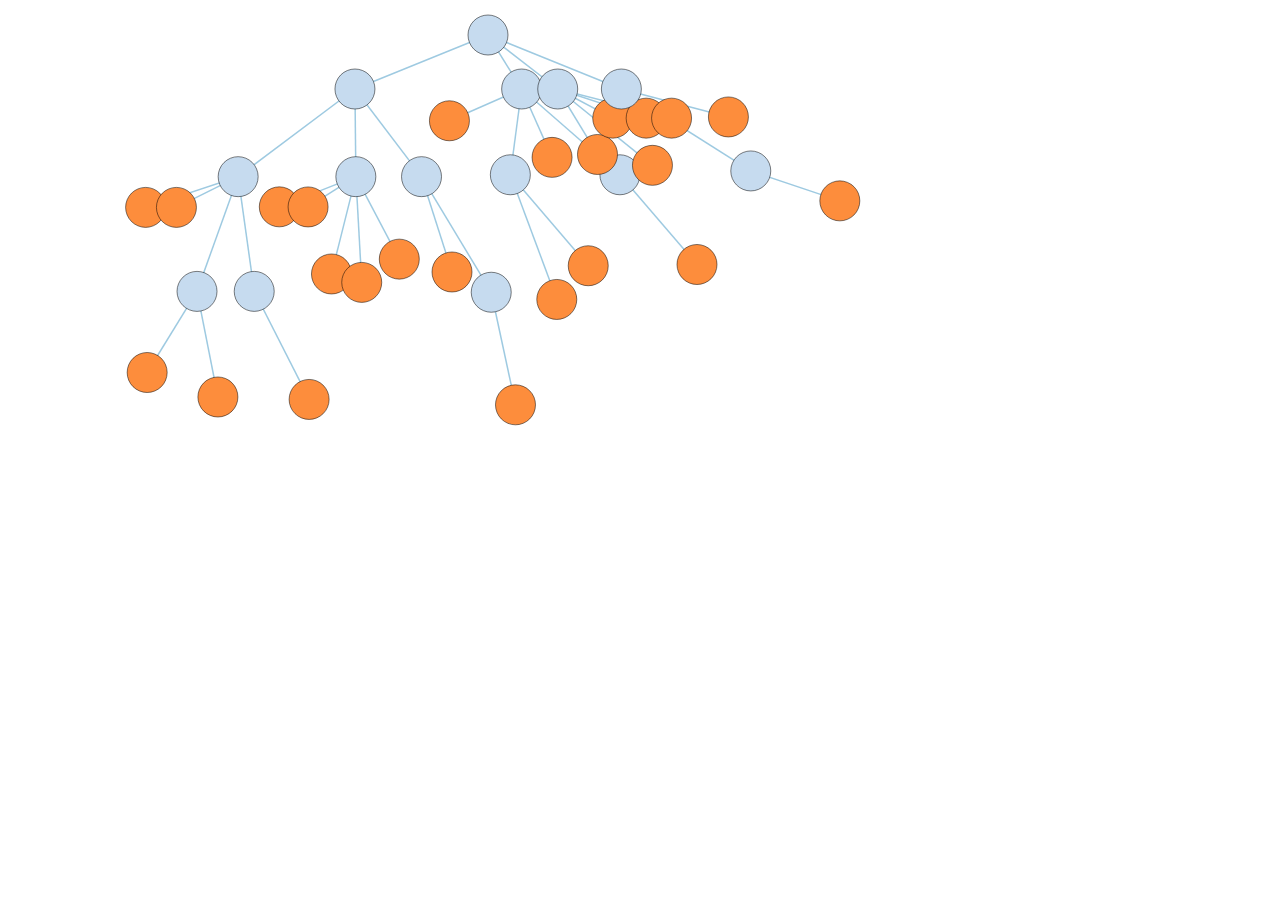
<file: test/hierachyForceLayout.html>
<!DOCTYPE html>
<html>

<head>
    <meta http-equiv="Content-Type" content="text/html;charset=utf-8">
    <title>Force-Directed Graph: Collapsible, Hierarchical</title>
    <script src='d3/d3.v2.js'></script>
    <!-- hide d3.v2.js from bl.ocks.org output by naming it readme.ls -->
    <style type="text/css">
    circle.node {
        cursor: pointer;
        stroke: #000;
        stroke-width: .5px;
    }
    
    line.link {
        fill: none;
        stroke: #9ecae1;
        stroke-width: 1.5px;
    }
    </style>
</head>

<body>
    <div id="chart"></div>
    <script type="text/javascript" src="http://gerhobbelt.github.com/bl.ocks.org-hack/fixit.js"></script>
    <script type="text/javascript">
    var width = 960,
        height = 500,
        node,
        link,
        root;

    var force = d3.layout.force()
        .on("tick", tick)
        .charge(function(d) {
            // return d._children ? -550 : d.children ? -100 : -30;
            return -500
        })
        .linkDistance(function(d) {
            // return d.target._children ? 50 : 30;
            return 70
        })
        .size([width, height]);

    var vis = d3.select("#chart").append("svg")
        .attr("width", width)
        .attr("height", height);

    d3.json("flare.json", function(json) {
        root = json;
        root.fixed = true;
        root.px = root.py = 0;
        update();
    });

    function update(nodes) {
        var nodes = flatten(root);
        var links = d3.layout.tree().links(nodes);

        // make sure we set .px/.py as well as node.fixed will use those .px/.py to 'stick' the node to:
        if (!root.px) {
            // root have not be set / dragged / moved: set initial root position
            root.px = root.x = width / 2;
            root.py = root.y = 25 + 2;
        }

        // Restart the force layout.
        force
            .nodes(nodes)
            .links(links)
            .start();

        // Update the links…
        link = vis.selectAll("line.link")
            .data(links, function(d) {
                return d.target.id;
            });

        // Enter any new links.
        link.enter().insert("line", ".node")
            .attr("class", "link")
            .attr("x1", function(d) {
                return d.source.x;
            })
            .attr("y1", function(d) {
                return d.source.y;
            })
            .attr("x2", function(d) {
                return d.target.x;
            })
            .attr("y2", function(d) {
                return d.target.y;
            });

        // Exit any old links.
        link.exit().remove();

        // Update the nodes…
        node = vis.selectAll("circle.node")
            .data(nodes, function(d) {
                return d.id;
            })
            .style("fill", color);

        node.transition()
            .attr("cy", function(d) {
                return d.y;
            })
            .attr("r", function(d) {
                return 20;
            });

        // Enter any new nodes.
        node.enter().append("circle")
            .attr("class", "node")
            .attr("cx", function(d) {
                return d.x;
            })
            .attr("cy", function(d) {
                return d.y;
            })
            .attr("r", function(d) {
                return 20;
            })
            .style("fill", color)
            .on("click", click)
            .call(force.drag)
            .insert('text',':first-child')
            .attr('style', 'font-size: 14px;')
            .attr('dy', '0.35em')
            .text(function(d) {
                return d.name
            })
            // Exit any old nodes.
        node.exit().remove();
    }

    function tick() {
        // Apply the constraints:
        //
        force.nodes().forEach(function(d) {
            if (!d.fixed) {
                var r = 20 + 4,
                    dx, dy, ly = 30;

                // #1: constraint all nodes to the visible screen:
                d.x = Math.min(width - r, Math.max(r, d.x));
                d.y = Math.min(height - r, Math.max(r, d.y));

                // #1.0: hierarchy: same level nodes have to remain with a 1 LY band vertically:
                if (d.children || d._children) {
                    var py = 0;
                    if (d.parent) {
                        py = d.parent.y;
                    }
                    d.py = d.y = py + d.depth * ly + r;
                }

                // #1a: constraint all nodes to the visible screen: links
                dx = Math.min(0, width - r - d.x) + Math.max(0, r - d.x);
                dy = Math.min(0, height - r - d.y) + Math.max(0, r - d.y);
                d.x += 2 * Math.max(-ly, Math.min(ly, dx));
                d.y += 2 * Math.max(-ly, Math.min(ly, dy));
                // #1b: constraint all nodes to the visible screen: charges ('repulse')
                dx = Math.min(0, width - r - d.px) + Math.max(0, r - d.px);
                dy = Math.min(0, height - r - d.py) + Math.max(0, r - d.py);
                d.px += 2 * Math.max(-ly, Math.min(ly, dx));
                d.py += 2 * Math.max(-ly, Math.min(ly, dy));

                // #2: hierarchy means childs must be BELOW parents in Y direction:
                if (d.parent) {
                    d.y = Math.max(d.y, d.parent.y + ly);
                    d.py = Math.max(d.py, d.parent.py + ly);
                }
            }
        });


        link.attr("x1", function(d) {
                return d.source.x;
            })
            .attr("y1", function(d) {
                return d.source.y;
            })
            .attr("x2", function(d) {
                return d.target.x;
            })
            .attr("y2", function(d) {
                return d.target.y;
            });

        node.attr("cx", function(d) {
                return d.x;
            })
            .attr("cy", function(d) {
                return d.y;
            });
    }

    // Color leaf nodes orange, and packages white or blue.
    function color(d) {
        return d._children ? "#3182bd" : d.children ? "#c6dbef" : "#fd8d3c";
    }

    function circle_radius(d) {
        return d.children ? 4.5 : Math.sqrt(d.size) / 10;
    }

    // Toggle children on click.
    function click(d) {
        if (d.children) {
            d._children = d.children;
            d.children = null;
        } else {
            d.children = d._children;
            d._children = null;
        }
        update();
    }

    // Returns a list of all nodes under the root.
    //
    // Also assign each node a reasonable starting x/y position: we can do better than random placement since we're force-layout-ing a hierarchy!
    function flatten(root) {
        var nodes = [],
            i = 0,
            depth = 0,
            level_widths = [1],
            max_width, max_depth = 1,
            kx, ky;

        function recurse(node, parent, depth, x) {
            if (node.children) {
                var w = level_widths[depth + 1] || 0;
                level_widths[depth + 1] = w + node.children.length;
                max_depth = Math.max(max_depth, depth + 1);
                node.size = node.children.reduce(function(p, v, i) {
                    return p + recurse(v, node, depth + 1, w + i);
                }, 0);
            }
            if (!node.id) node.id = ++i;
            node.parent = parent;
            node.depth = depth;
            if (!node.px) {
                node.y = depth;
                node.x = x;
            }
            nodes.push(node);
            return node.size;
        }

        root.size = recurse(root, null, 0);

        // now correct/balance the x positions:
        max_width = 1;
        for (i = level_widths.length; --i > 0;) {
            max_width = Math.max(max_width, level_widths[i]);
        }
        kx = (width - 20) / max_width;
        ky = (height - 20) / max_depth;
        for (i = nodes.length; --i >= 0;) {
            var node = nodes[i];
            if (!node.px) {
                node.y *= ky;
                node.y += 10 + ky / 2;
                node.x *= kx;
                node.x += 10 + kx / 2;
            }
        }

        return nodes;
    }
    </script>
</body>

</html>
</file>
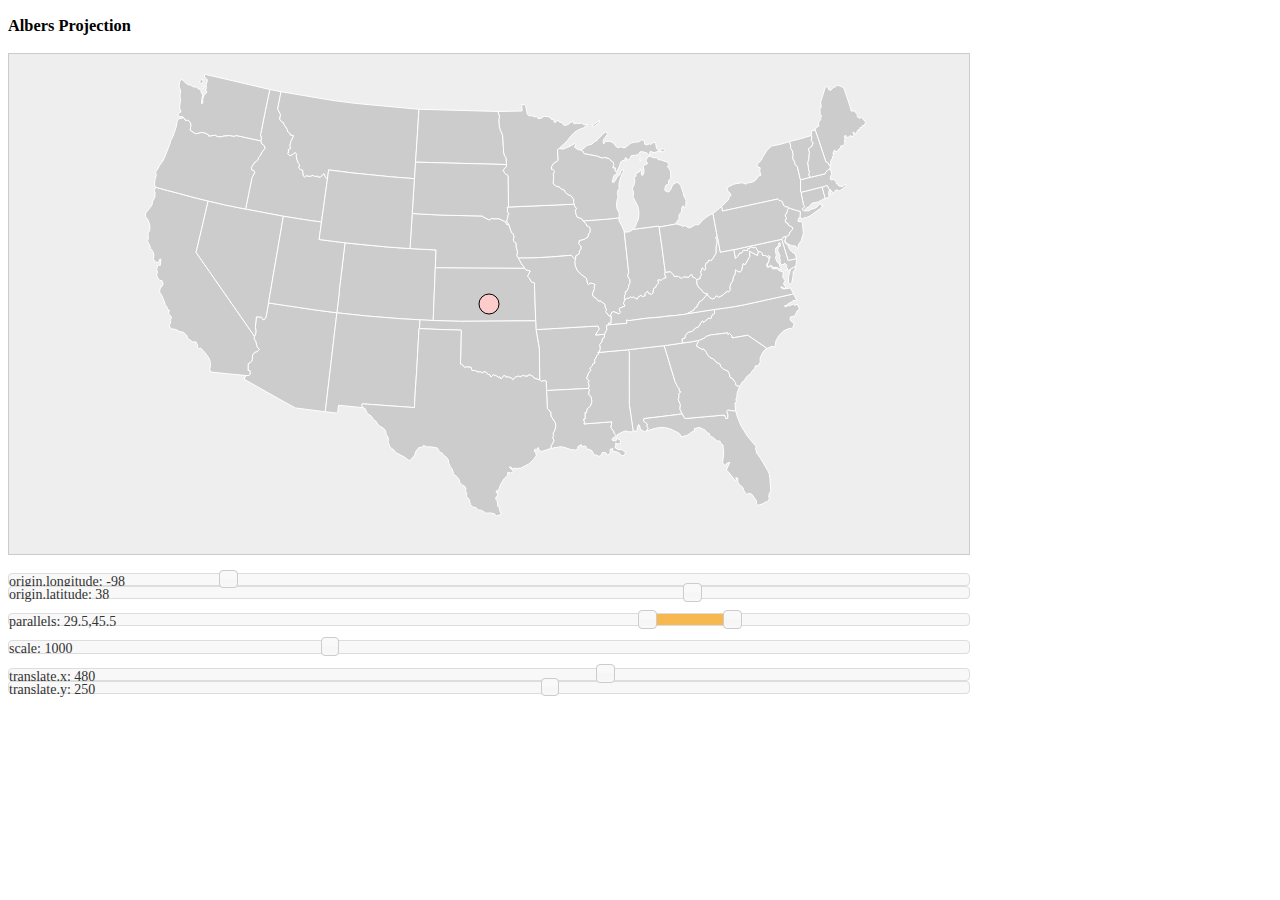
<file: test/d3/examples/albers/albers.html>
<!DOCTYPE html>
<html>
  <head>
    <meta http-equiv="Content-Type" content="text/html;charset=utf-8">
    <title>Albers Projection</title>
    <script type="text/javascript" src="../../d3.v2.js"></script>
    <script type="text/javascript" src="../../lib/jquery/jquery.min.js"></script>
    <script type="text/javascript" src="../../lib/jquery-ui/jquery-ui.min.js"></script>
    <style type="text/css">

@import url("../../lib/jquery-ui/jquery-ui.css");

body, .ui-widget {
  font: 14px Helvetica Neue;
}

svg {
  width: 960px;
  height: 500px;
  border: solid 1px #ccc;
  background: #eee;
}

#states path {
  fill: #ccc;
  stroke: #fff;
}

#states circle {
  fill: #fcc;
  stroke: #000;
}

div {
  width: 960px;
}

    </style>
  </head>
  <body>
    <h3>Albers Projection</h3>
    <script type="text/javascript">

// Our projection.
var xy = d3.geo.albers(),
    path = d3.geo.path().projection(xy);

d3.select("body")
  .append("svg")
  .append("g")
    .attr("id", "states");

d3.json("../data/us-states.json", function(collection) {
  d3.select("#states")
    .selectAll("path")
      .data(collection.features)
    .enter().append("path")
      .attr("d", path);
  d3.select("#states")
    .append("circle")
      .attr("r", 10)
      .attr("transform", "translate(" + xy(xy.origin()).join(",") + ")")
});

function refresh() {
  d3.selectAll("#states path")
      .attr("d", path);
  d3.select("#states circle")
      .attr("transform", "translate(" + xy(xy.origin()).join(",") + ")")
  d3.select("#parallels span")
      .text(xy.parallels());
  d3.select("#lon span")
      .text(xy.origin()[0]);
  d3.select("#lat span")
      .text(xy.origin()[1]);
  d3.select("#scale span")
      .text(xy.scale());
  d3.select("#translate-x span")
      .text(xy.translate()[0]);
  d3.select("#translate-y span")
      .text(xy.translate()[1]);
}

    </script><p>
    <div id="lon">origin.longitude: <span>-98</span></div>
    <div id="lat">origin.latitude: <span>38</span></div><p>
    <div id="parallels">parallels: <span>29.5,45.5</span></div><p>
    <div id="scale">scale: <span>1000</span></div><p>
    <div id="translate-x">translate.x: <span>480</span></div>
    <div id="translate-y">translate.y: <span>250</span></div>
    <script type="text/javascript">

$("#parallels").slider({
  range: true,
  min: -90,
  max: 90,
  step: 1e-1,
  values: [29.5, 45.5],
  slide: function(event, ui) {
    xy.parallels(ui.values);
    refresh();
  }
});

$("#lon").slider({
  min: -180,
  max: 180,
  step: 1e-1,
  value: -98,
  slide: function(event, ui) {
    var origin = xy.origin();
    origin[0] = ui.value;
    xy.origin(origin);
    refresh();
  }
});

$("#lat").slider({
  min: -90,
  max: 90,
  step: 1e-1,
  value: 38,
  slide: function(event, ui) {
    var origin = xy.origin();
    origin[1] = ui.value;
    xy.origin(origin);
    refresh();
  }
});

$("#scale").slider({
  min: 0,
  max: 3000,
  value: 1000,
  slide: function(event, ui) {
    xy.scale(ui.value);
    refresh();
  }
});

$("#translate-x").slider({
  min: -2000,
  max: 2000,
  value: 480,
  slide: function(event, ui) {
    var translate = xy.translate();
    translate[0] = ui.value;
    xy.translate(translate);
    refresh();
  }
});

$("#translate-y").slider({
  min: -2000,
  max: 2000,
  value: 250,
  slide: function(event, ui) {
    var translate = xy.translate();
    translate[1] = ui.value;
    xy.translate(translate);
    refresh();
  }
});

    </script>
  </body>
</html>
</file>
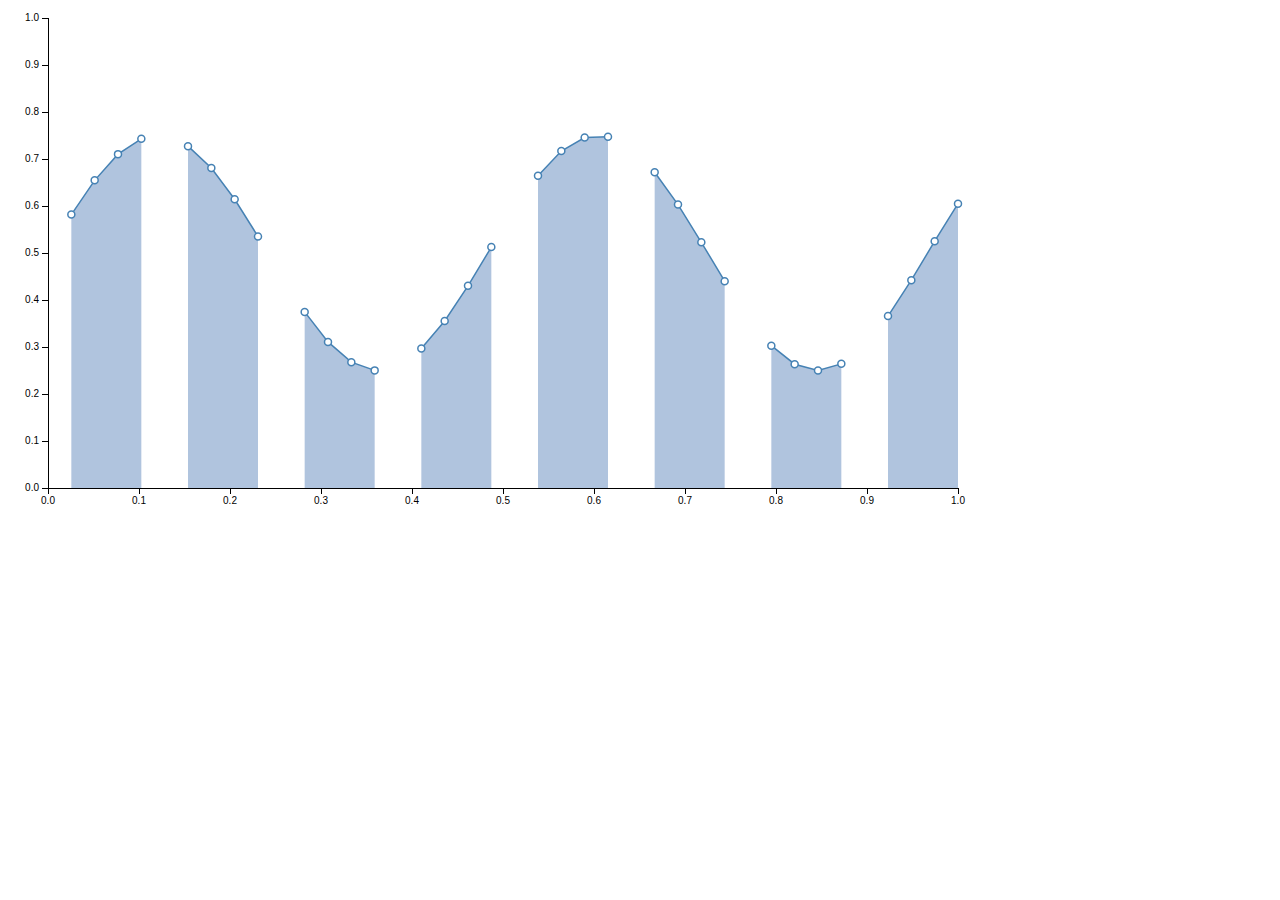
<file: test/d3/examples/area/area-defined.html>
<!DOCTYPE html>
<meta charset="utf-8">
<style>

body {
  font: 10px sans-serif;
}

.axis path, .axis line {
  fill: none;
  stroke: #000;
  shape-rendering: crispEdges;
}

.area {
  fill: lightsteelblue;
}

.line {
  fill: none;
  stroke: steelblue;
  stroke-width: 1.5px;
}

.dot {
  fill: white;
  stroke: steelblue;
  stroke-width: 1.5px;
}

</style>
<body>
<script src="../../d3.v2.js"></script>
<script>

var data = d3.range(40).map(function(i) {
  return {x: i / 39, y: i % 5 ? (Math.sin(i / 3) + 2) / 4 : null};
});

var margin = {top: 10, right: 10, bottom: 20, left: 40},
    width = 960 - margin.left - margin.right,
    height = 500 - margin.top - margin.bottom;

var x = d3.scale.linear()
    .domain([0, 1])
    .range([0, width]);

var y = d3.scale.linear()
    .domain([0, 1])
    .range([height, 0]);

var xAxis = d3.svg.axis()
    .scale(x)
    .orient("bottom");

var yAxis = d3.svg.axis()
    .scale(y)
    .orient("left");

var line = d3.svg.line()
    .defined(function(d) { return d.y != null; })
    .x(function(d) { return x(d.x); })
    .y(function(d) { return y(d.y); });

var area = d3.svg.area()
    .defined(line.defined())
    .x(line.x())
    .y1(line.y())
    .y0(y(0));

var svg = d3.select("body").append("svg")
    .datum(data)
    .attr("width", width + margin.left + margin.right)
    .attr("height", height + margin.top + margin.bottom)
  .append("g")
    .attr("transform", "translate(" + margin.left + "," + margin.top + ")");

svg.append("path")
    .attr("class", "area")
    .attr("d", area);

svg.append("g")
    .attr("class", "x axis")
    .attr("transform", "translate(0," + height + ")")
    .call(xAxis);

svg.append("g")
    .attr("class", "y axis")
    .call(yAxis);

svg.append("path")
    .attr("class", "line")
    .attr("d", line);

svg.selectAll(".dot")
    .data(data.filter(function(d) { return d.y; }))
  .enter().append("circle")
    .attr("class", "dot")
    .attr("cx", line.x())
    .attr("cy", line.y())
    .attr("r", 3.5);

</script>
</file>
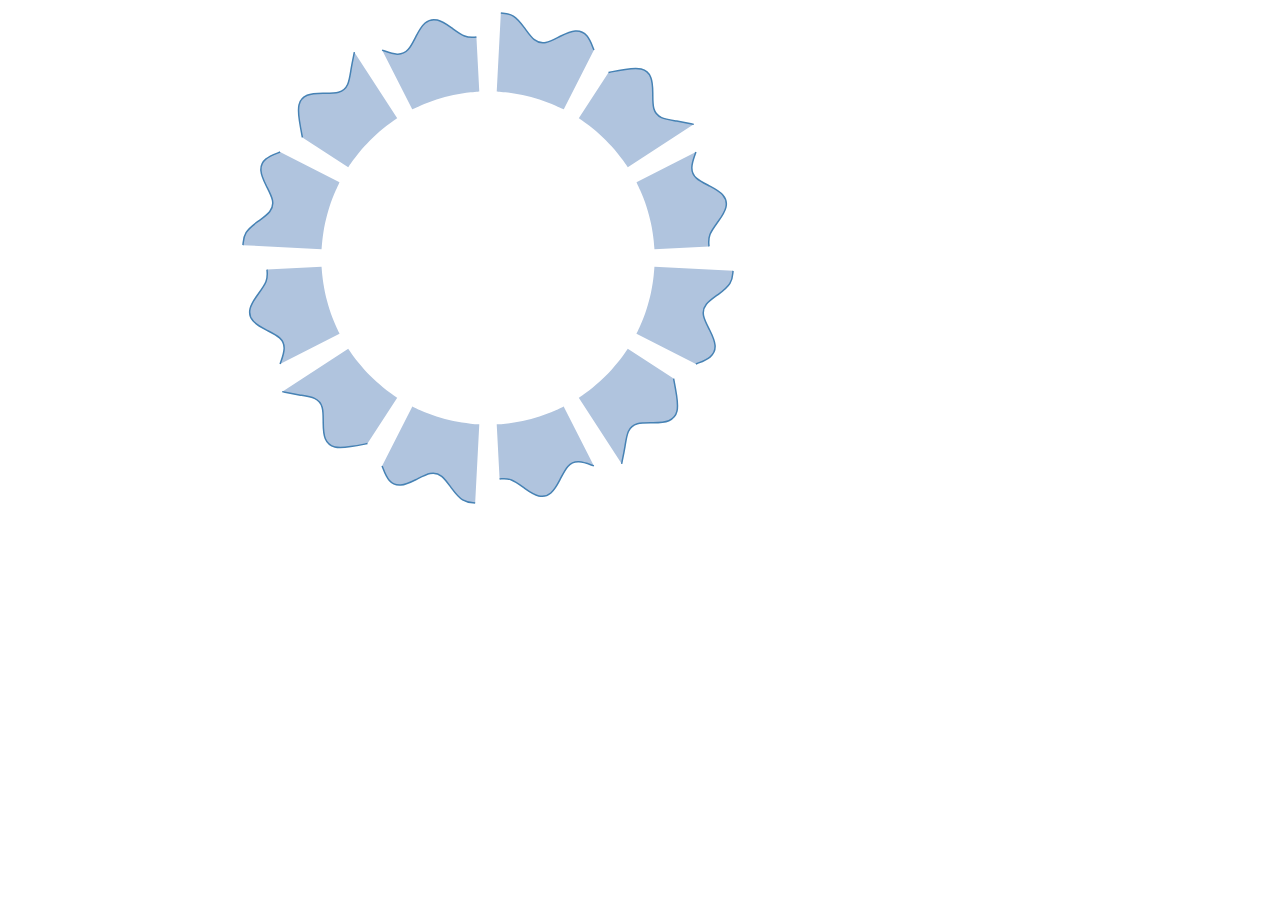
<file: test/d3/examples/area/area-radial-defined.html>
<!DOCTYPE html>
<meta charset="utf-8">
<style>

.area {
  fill: lightsteelblue;
}

.line {
  fill: none;
  stroke: steelblue;
  stroke-width: 1.5px;
}

</style>
<body>
<script src="../../d3.v2.js"></script>
<script>

var data = d3.range(120).map(function(i) {
  return i % 10
      ? .8 + Math.sin(i / 3 * Math.PI) / 6
      : null;
});

var width = 960,
    height = 500;

var radius = d3.scale.linear()
    .domain([0, 1])
    .range([height / 3, height / 2]);

var angle = d3.scale.linear()
    .domain([0, data.length])
    .range([0, 2 * Math.PI]);

var line = d3.svg.line.radial()
    .defined(function(d) { return d != null; })
    .interpolate("basis")
    .radius(radius)
    .angle(function(d, i) { return angle(i); });

var area = d3.svg.area.radial()
    .defined(line.defined())
    .interpolate(line.interpolate())
    .innerRadius(radius(0))
    .outerRadius(line.radius())
    .angle(line.angle());

var svg = d3.select("body").append("svg")
    .datum(data)
    .attr("width", width)
    .attr("height", height)
  .append("g")
    .attr("transform", "translate(" + width / 2 + "," + height / 2 + ")");

svg.append("path")
    .attr("class", "area")
    .attr("d", area);

svg.append("path")
    .attr("class", "line")
    .attr("d", line);

</script>
</file>
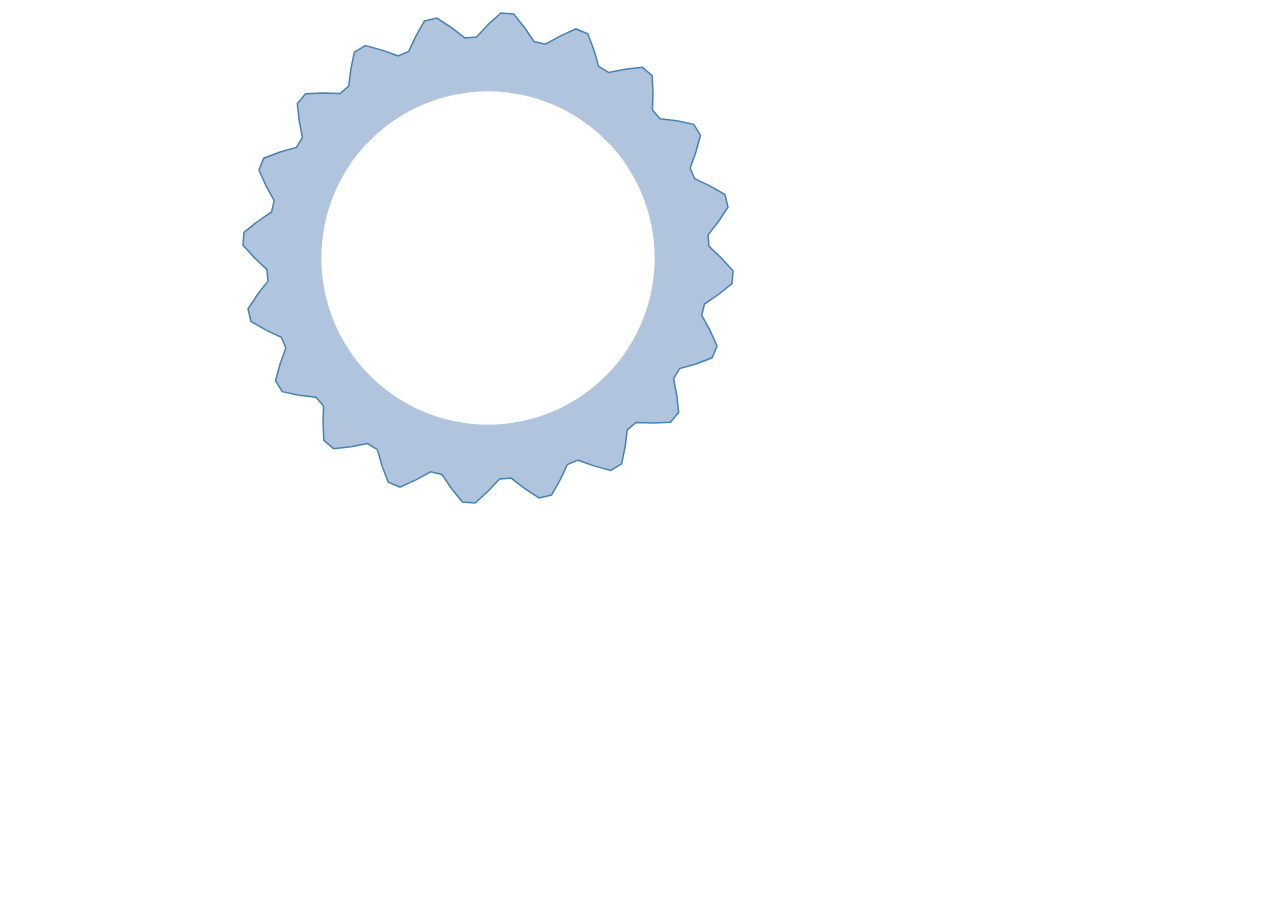
<file: test/d3/examples/area/area-radial.html>
<!DOCTYPE html>
<meta charset="utf-8">
<style>

.area {
  fill: lightsteelblue;
}

.line {
  fill: none;
  stroke: steelblue;
  stroke-width: 1.5px;
}

</style>
<body>
<script src="../../d3.v2.js"></script>
<script>

var data = d3.range(120).map(function(i) {
  return .8 + Math.sin(i / 3 * Math.PI) / 6;
});

var width = 960,
    height = 500;

var radius = d3.scale.linear()
    .domain([0, 1])
    .range([height / 3, height / 2]);

var angle = d3.scale.linear()
    .domain([0, data.length])
    .range([0, 2 * Math.PI]);

var line = d3.svg.line.radial()
    .interpolate("linear-closed")
    .radius(radius)
    .angle(function(d, i) { return angle(i); });

var area = d3.svg.area.radial()
    .interpolate(line.interpolate())
    .innerRadius(radius(0))
    .outerRadius(line.radius())
    .angle(line.angle());

var svg = d3.select("body").append("svg")
    .datum(data)
    .attr("width", width)
    .attr("height", height)
  .append("g")
    .attr("transform", "translate(" + width / 2 + "," + height / 2 + ")");

svg.append("path")
    .attr("class", "area")
    .attr("d", area);

svg.append("path")
    .attr("class", "line")
    .attr("d", line);

</script>
</file>
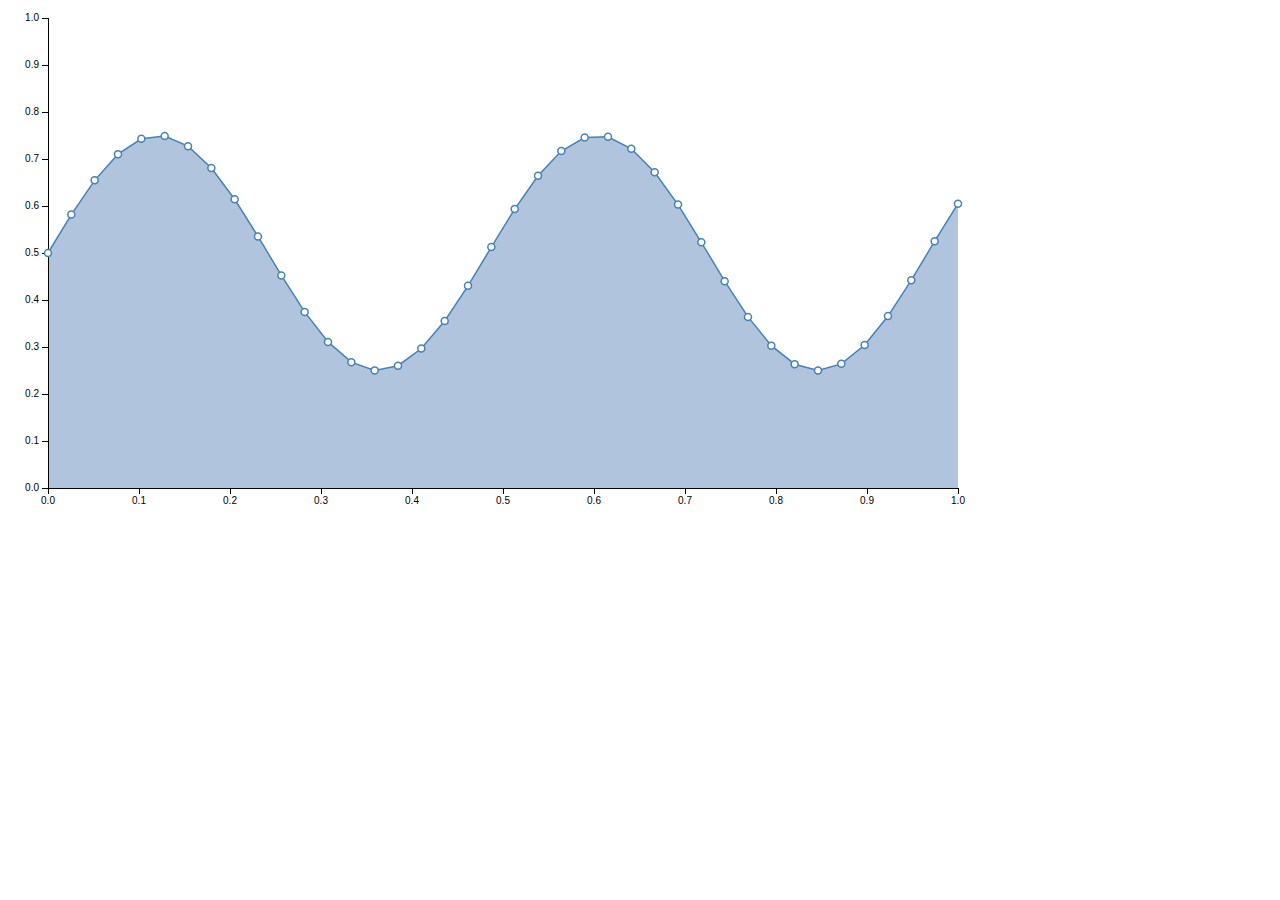
<file: test/d3/examples/area/area.html>
<!DOCTYPE html>
<meta charset="utf-8">
<style>

body {
  font: 10px sans-serif;
}

.axis path, .axis line {
  fill: none;
  stroke: #000;
  shape-rendering: crispEdges;
}

.area {
  fill: lightsteelblue;
}

.line {
  fill: none;
  stroke: steelblue;
  stroke-width: 1.5px;
}

.dot {
  fill: white;
  stroke: steelblue;
  stroke-width: 1.5px;
}

</style>
<body>
<script src="../../d3.v2.js"></script>
<script>

var data = d3.range(40).map(function(i) {
  return {x: i / 39, y: (Math.sin(i / 3) + 2) / 4};
});

var margin = {top: 10, right: 10, bottom: 20, left: 40},
    width = 960 - margin.left - margin.right,
    height = 500 - margin.top - margin.bottom;

var x = d3.scale.linear()
    .domain([0, 1])
    .range([0, width]);

var y = d3.scale.linear()
    .domain([0, 1])
    .range([height, 0]);

var xAxis = d3.svg.axis()
    .scale(x)
    .orient("bottom");

var yAxis = d3.svg.axis()
    .scale(y)
    .orient("left");

var line = d3.svg.line()
    .x(function(d) { return x(d.x); })
    .y(function(d) { return y(d.y); });

var area = d3.svg.area()
    .x(line.x())
    .y1(line.y())
    .y0(y(0));

var svg = d3.select("body").append("svg")
    .datum(data)
    .attr("width", width + margin.left + margin.right)
    .attr("height", height + margin.top + margin.bottom)
  .append("g")
    .attr("transform", "translate(" + margin.left + "," + margin.top + ")");

svg.append("path")
    .attr("class", "area")
    .attr("d", area);

svg.append("g")
    .attr("class", "x axis")
    .attr("transform", "translate(0," + height + ")")
    .call(xAxis);

svg.append("g")
    .attr("class", "y axis")
    .call(yAxis);

svg.append("path")
    .attr("class", "line")
    .attr("d", line);

svg.selectAll(".dot")
    .data(data.filter(function(d) { return d.y; }))
  .enter().append("circle")
    .attr("class", "dot")
    .attr("cx", line.x())
    .attr("cy", line.y())
    .attr("r", 3.5);

</script>
</file>
